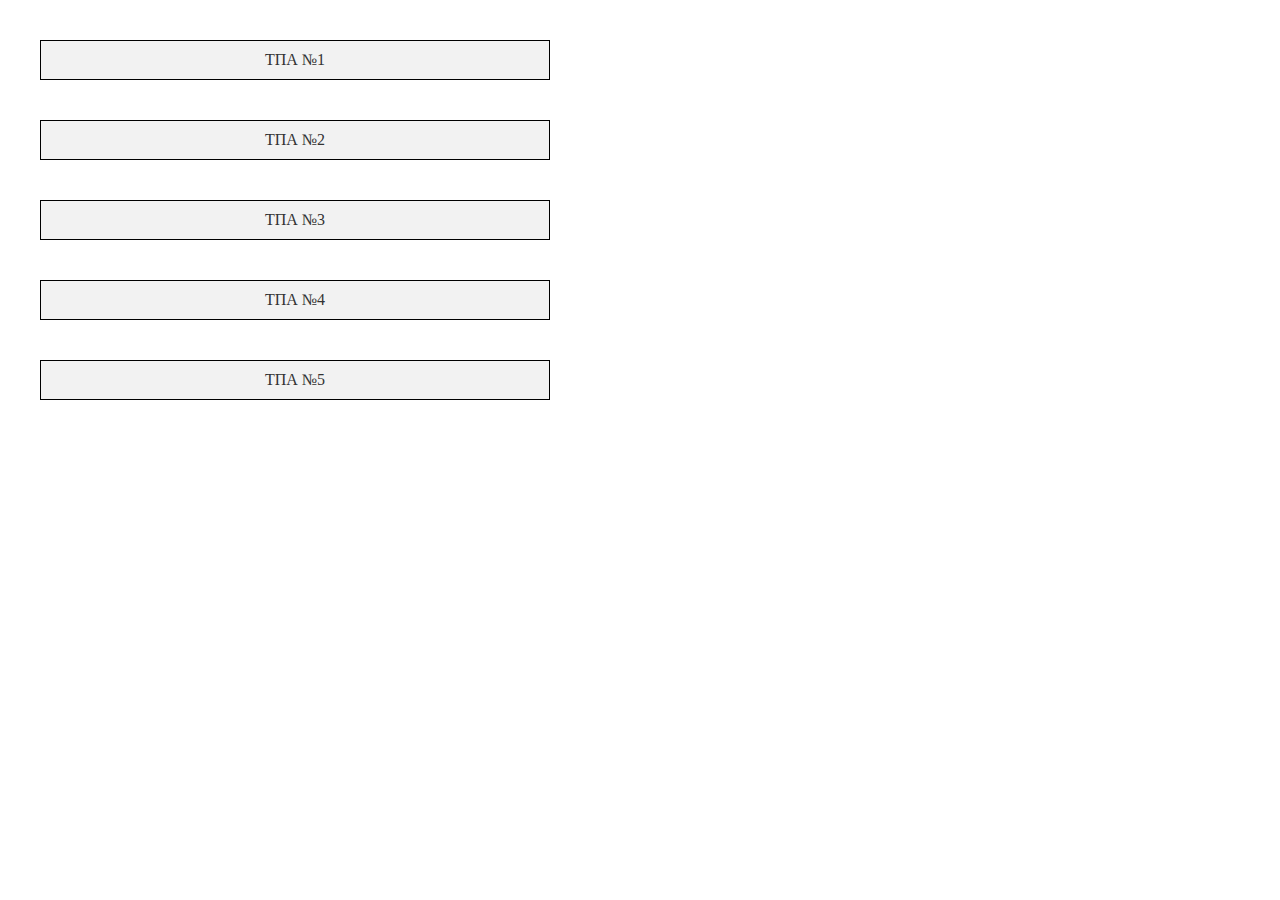
<file: index.html>
<!DOCTYPE html>
<html lang="en">

<head>
  <meta charset="UTF-8" />
  <meta name="viewport" content="width=device-width, initial-scale=1.0" />
  <title>Главная</title>
  <link rel="stylesheet" href="static/styles/style.css">
  <style>
  </style>
</head>

<body>

  <div class="container">
    <a href="tpa_1.html" class="button-style">ТПА №1</a>
    <a href="#" class="button-style">ТПА №2</a>
    <a href="#" class="button-style">ТПА №3</a>
    <a href="#" class="button-style">ТПА №4</a>
    <a href="#" class="button-style">ТПА №5</a>
  </div>






</body>

</html>
</file>
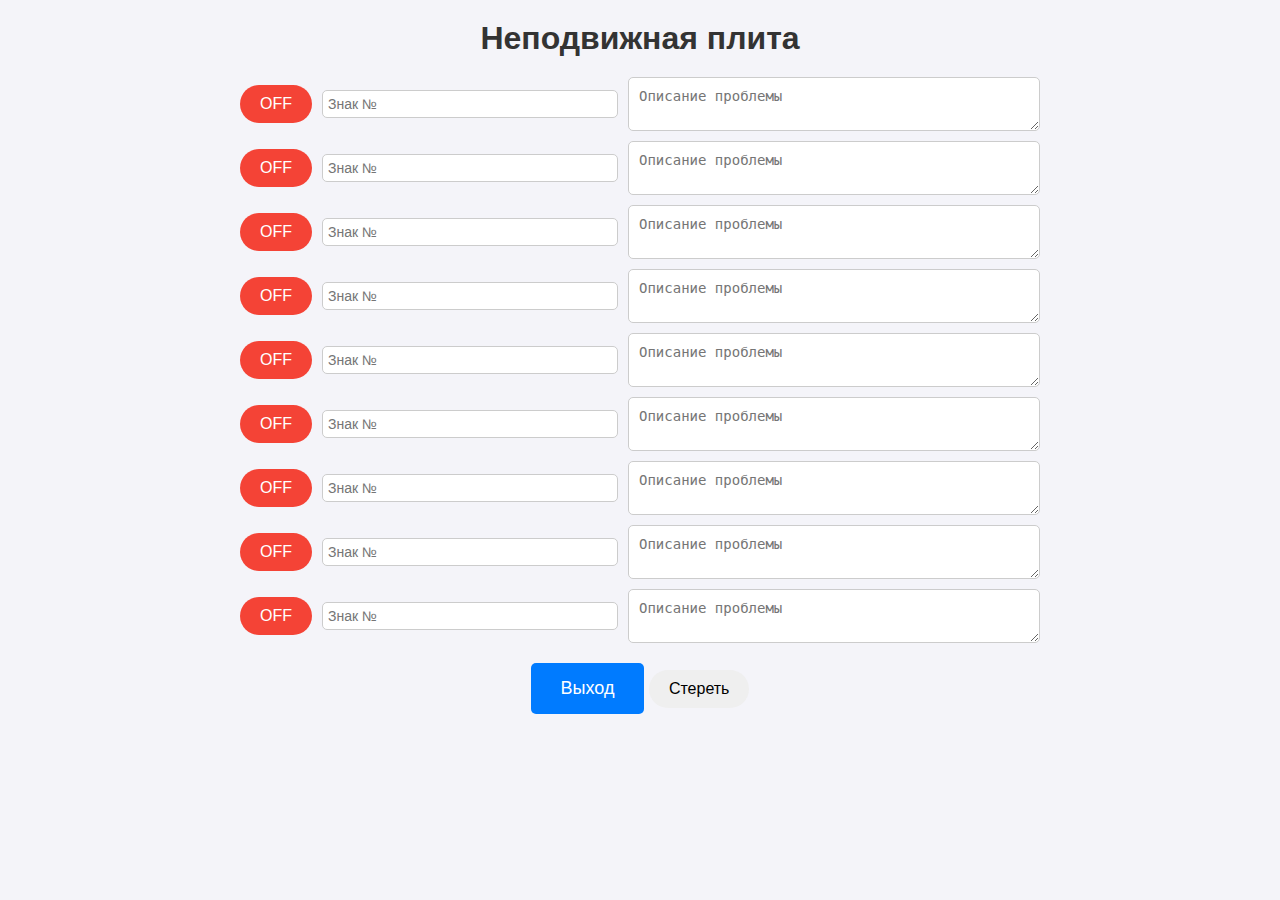
<file: np_1.html>
<!DOCTYPE html>
<html lang="en">

<head>
  <meta charset="UTF-8">
  <meta name="viewport" content="width=device-width, initial-scale=1.0">
  <title>Неподвижная плита</title>
  <link rel="stylesheet" href="static/styles/styles.css">
</head>

<body>
  <h1>Неподвижная плита</h1>
  <div class="container" id="container">
    <!-- Rows with buttons, labels, and note areas will be generated dynamically -->
  </div>

  <div class="action-buttons">
    <a href="index.html"><button id="logoutButton" class="logout-button">Выход</button></a>
    <button id="clearButton" class="clear-button">Стереть</button>
  </div>

  <script>
    const container = document.getElementById('container');

    // Load data from localStorage
    const savedData = JSON.parse(localStorage.getItem('buttonNotes')) || {};

    // Create 9 button-label-note rows dynamically
    for (let i = 1; i <= 9; i++) {
      const row = document.createElement('div');
      row.classList.add('button-row');

      const button = document.createElement('button');
      button.textContent = savedData[`button${i}`]?.label || 'OFF';
      button.classList.add(savedData[`button${i}`]?.state === 'ON' ? 'on' : 'off');
      button.addEventListener('click', () => {
        if (button.textContent === 'OFF') {
          button.textContent = 'ON';
          button.classList.remove('off');
          button.classList.add('on');
        } else {
          button.textContent = 'OFF';
          button.classList.remove('on');
          button.classList.add('off');
        }
        saveData();
      });

      const labelInput = document.createElement('input');
      labelInput.type = 'text';
      labelInput.classList.add('label-input');
      labelInput.placeholder = `Знак №`;
      labelInput.value = savedData[`button${i}`]?.label || '';
      labelInput.addEventListener('input', () => {
        button.textContent = labelInput.value || 'OFF';
        saveData();
      });

      const noteArea = document.createElement('textarea');
      noteArea.classList.add('note-area');
      noteArea.placeholder = `Описание проблемы`;
      noteArea.value = savedData[`button${i}`]?.notes || '';
      noteArea.addEventListener('input', saveData);

      row.appendChild(button);
      row.appendChild(labelInput);
      row.appendChild(noteArea);
      container.appendChild(row);
    }

    function saveData() {
      const data = {};
      container.querySelectorAll('.button-row').forEach((row, index) => {
        const button = row.querySelector('button');
        const labelInput = row.querySelector('input');
        const noteArea = row.querySelector('textarea');
        data[`button${index + 1}`] = {
          state: button.classList.contains('on') ? 'ON' : 'OFF',
          label: labelInput.value,
          notes: noteArea.value
        };
      });
      localStorage.setItem('buttonNotes', JSON.stringify(data));
    }

    // Logout button functionality
    const logoutButton = document.getElementById('logoutButton');
    logoutButton.addEventListener('click', () => {
      alert('Вы вышли. Все данные сохранены.');
    });

    // Clear button functionality
    const clearButton = document.getElementById('clearButton');
    clearButton.addEventListener('click', () => {
      if (confirm('Вы уверены, что хотите стереть все данные?')) {
        localStorage.removeItem('buttonNotes');
        location.reload();
      }
    });
  </script>
</body>

</html>
</file>
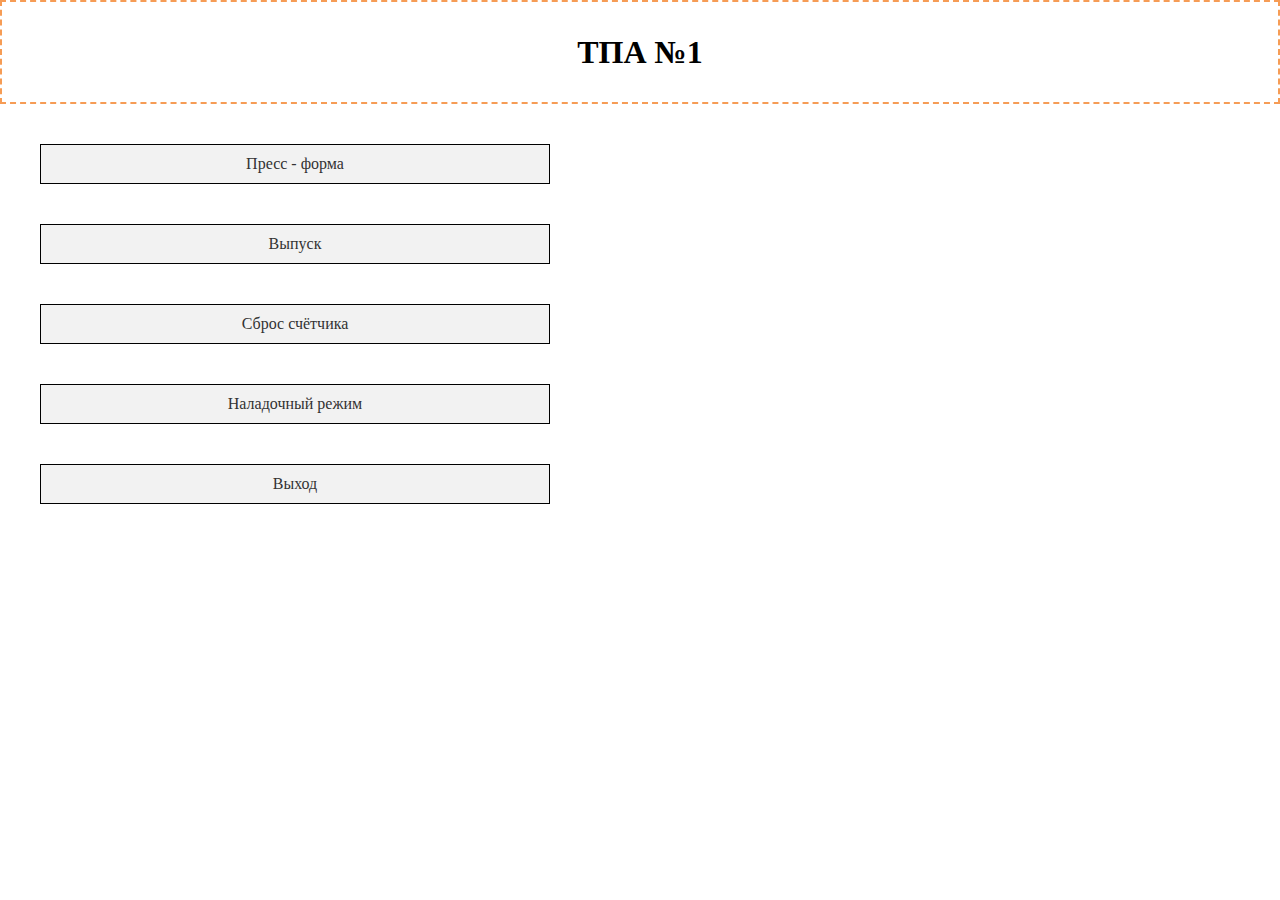
<file: tpa_1.html>
<!DOCTYPE html>
<html lang="en">

<head>
  <meta charset="UTF-8" />
  <meta name="viewport" content="width=device-width, initial-scale=1.0" />
  <title>ТПА №1</title>
  <link rel="stylesheet" href="static/styles/style.css">
  <style>
  </style>
</head>

<body>

  <div class="tpa1">
    <h1 class="header_tpa1">ТПА №1</h1>
  </div>

  <div class="container">
    <a href="np_1.html" class="button-style">Пресс - форма</a>
    <a href="#" class="button-style">Выпуск</a>
    <a href="#" class="button-style">Сброс счётчика</a>
    <a href="#" class="button-style">Наладочный режим</a>
    <a href="/index.html" class="button-style">Выход</a>
  </div>



</body>

</html>
</file>
<file: static/styles/style.css>
* {
  margin: 0;
  padding: 0;
}

.container {
  display: grid;
  width: 550px;
  margin: 20px;
}

.button-style {
  display: grid;
  margin: 20px;
  padding: 10px 15px;
  background: #f2f2f2;
  border: 1px solid #000;
  color: #333;
  text-decoration: none;
  text-align: center;
}

.button-style:hover, .button-style:focus {
  background: #e2e2f2;
  /* Эффект при наведении */
}

.header_tpa1 {
  height: 100px;
  line-height: 100px;
  text-align: center;
  border: 2px dashed #f69c55;

}
</file>
<file: static/styles/styles.css>
/* Styles for the page */
body {
  font-family: Arial, sans-serif;
  margin: 0;
  padding: 0;
  display: flex;
  flex-direction: column;
  align-items: center;
  background-color: #f4f4f9;
}

h1 {
  margin: 20px 0;
  color: #333;
}

.container {
  display: flex;
  flex-direction: column;
  gap: 10px;
  width: 90%;
  max-width: 800px;
}

.button-row {
  display: flex;
  align-items: center;
  gap: 10px;
}

button {
  padding: 10px 20px;
  border: none;
  border-radius: 20px;
  font-size: 16px;
  cursor: pointer;
  transition: background-color 0.3s ease;
}

button.off {
  background-color: #f44336;
  color: white;
}

button.on {
  background-color: #4caf50;
  color: white;
}

.label-input {
  flex-grow: 1;
  padding: 5px;
  border: 1px solid #cccccc;
  border-radius: 5px;
  font-size: 14px;
}

.note-area {
  flex-grow: 2;
  padding: 10px;
  border: 1px solid #ccc;
  border-radius: 5px;
  font-size: 14px;
  resize: vertical;
}

.logout-button {
  padding: 15px 30px;
  background-color: #007bff;
  color: white;
  border: none;
  border-radius: 5px;
  font-size: 18px;
  cursor: pointer;
  transition: background-color 0.3s ease;
  margin-top: 20px;
}

.logout-button:hover {
  background-color: #0056b3;
}
</file>
